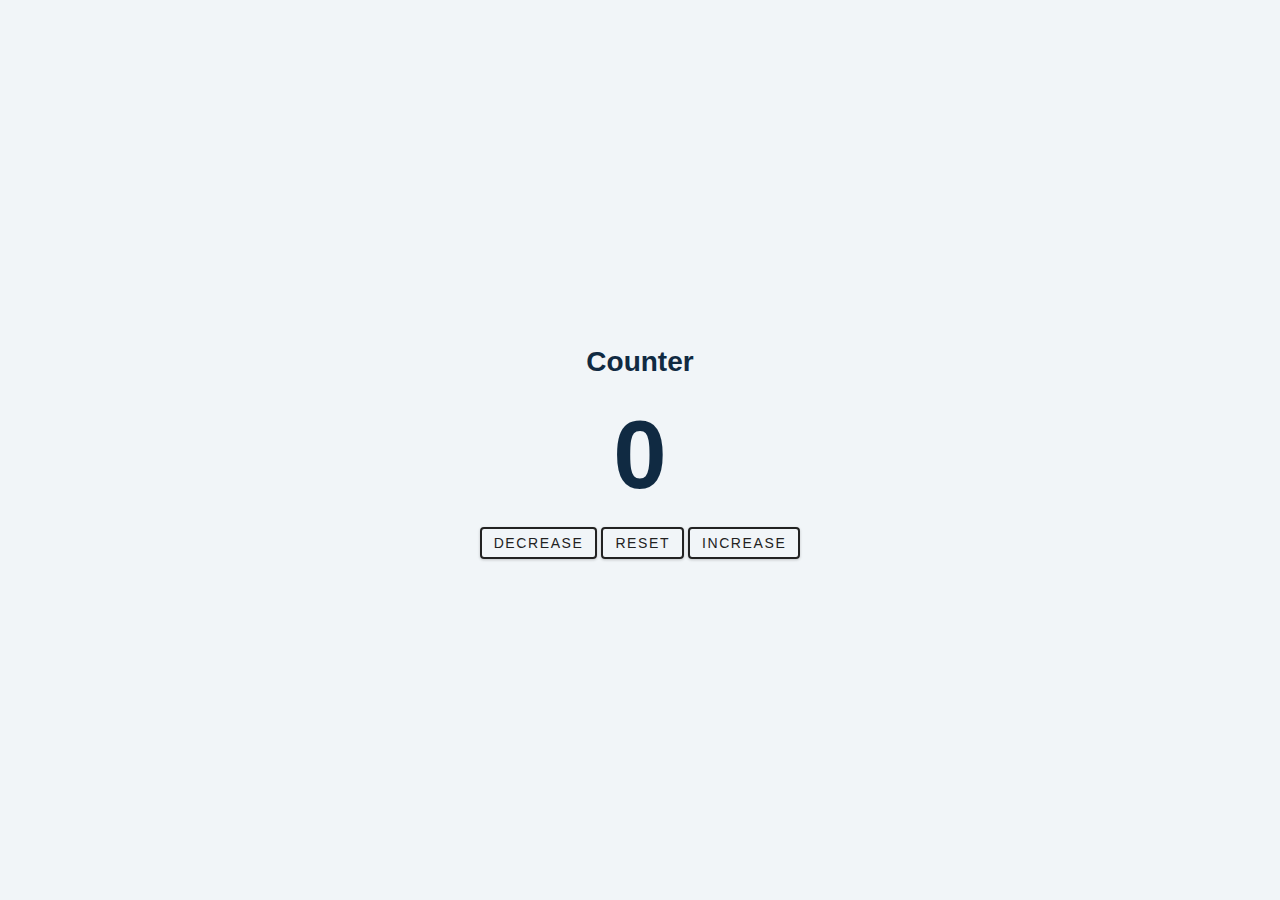
<file: counter/index.html>
<!DOCTYPE html>
<html lang="en">
<head>
    <meta charset="UTF-8">
    <meta name="viewport" content="width=device-width, initial-scale=1.0">
    <link rel="stylesheet" href="style.css">
    <title>Document</title>
</head>
<body>
    <main>
        <div class="container">
            <h1>Counter</h1>
            <span id="value">0</span>
            <div class="button-container">
                <button class="btn decrease">Decrease</button>
                <button class="btn reset">Reset</button>
                <button class="btn increase">Increase</button>
            </div>
        </div>
    </main>
</body>
    <script src="app.js"></script>
</html>
</file>
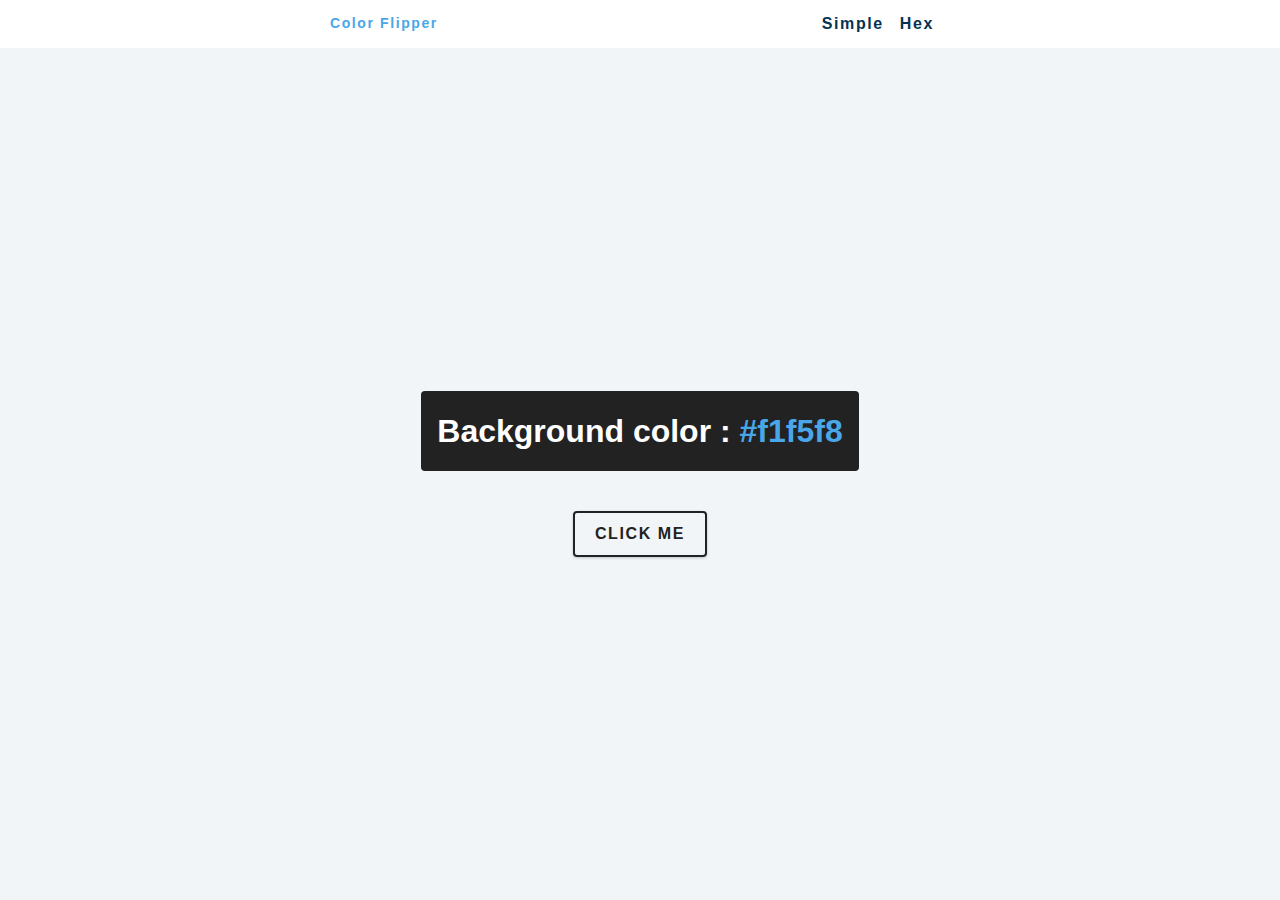
<file: create-color-flipper/index.html>
<!DOCTYPE html>
<html lang="en">
<head>
    <meta charset="UTF-8">
    <meta name="viewport" content="width=device-width, initial-scale=1.0">
    <link rel="stylesheet" href="style.css">
    <title>Document</title>
</head>
<body>
    <nav>
        <div class="nav-center">
            <h4>Color flipper</h4>
            <ul class="nav-links">
                <li>
                    <a href="index.html">Simple</a>
                </li>
                <li>
                    <a href="hex.html">Hex</a>
                </li>
            </ul>
        </div>
    </nav>
    <main>
        <div class="container">
            <h2>Background color : <span class="color">#f1f5f8</span></h2>
            <button class="btn btn-hero" id="btn">Click me</button>
        </div>
    </main>
</body>
    <script src="index.js"></script>
</html>
</file>
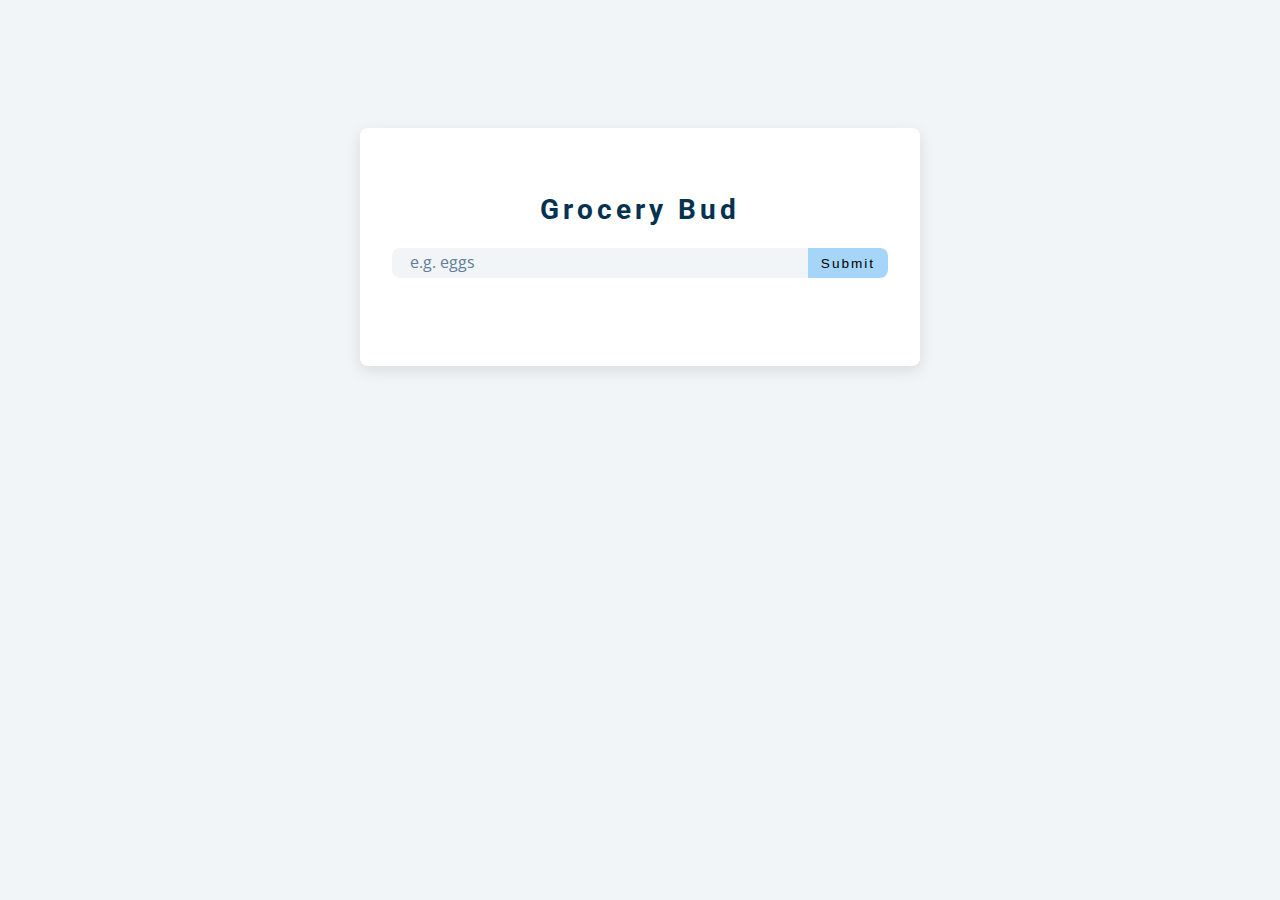
<file: grocery-bud/index.html>
<!DOCTYPE html>
<html lang="en">
<head>
    <meta charset="UTF-8">
    <meta name="viewport" content="width=device-width, initial-scale=1.0">
    <link rel="stylesheet" href="style.css">
    <link rel="stylesheet" href="https://cdnjs.cloudflare.com/ajax/libs/font-awesome/6.5.2/css/all.min.css" integrity="sha512-SnH5WK+bZxgPHs44uWIX+LLJAJ9/2PkPKZ5QiAj6Ta86w+fsb2TkcmfRyVX3pBnMFcV7oQPJkl9QevSCWr3W6A==" crossorigin="anonymous" referrerpolicy="no-referrer" />
    <title>Document</title>
</head>
<body>
    <section class="section-center">
        <form class="grocery-form">
            <p class="alert"></p>
            <h3>grocery bud</h3>
            <div class="form-control">
                <input type="text" id="grocery" placeholder="e.g. eggs">
                <button type="submit" class="submit-btn">submit</button>
            </div>
        </form>
        <div class="grocery-container">
            <div class="grocery-list">
                <!-- <article class="grocery-item"> -->
                    <!-- <p class="title">item</p>
                    <div class="btn-container">
                        <button type="button" class="edit-btn">
                            <i class="fas fa-edit"></i>
                        </button>
                        <button type="button" class="delete-btn">
                            <i class="fas fa-trash"></i>
                        </button>
                    </div> -->
                <!-- </article> -->
            </div>
            <button class="clear-btn">clear items</button>
        </div>
    </section>
</body>
    <script src="app.js "></script>
</html>
</file>
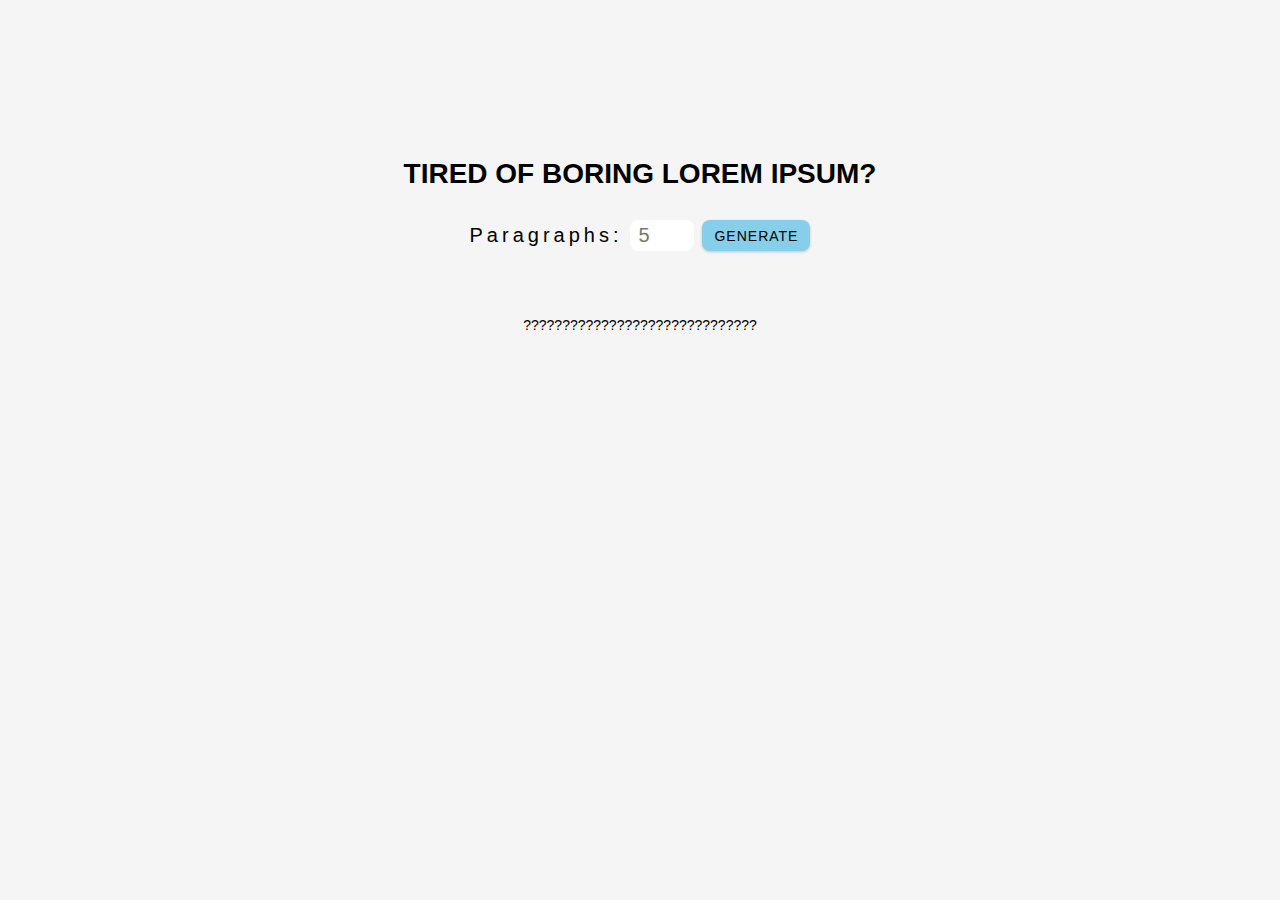
<file: lorem ipsum/index.html>
<!DOCTYPE html>
<html lang="en">
<head>
    <meta charset="UTF-8">
    <meta name="viewport" content="width=device-width, initial-scale=1.0">
    <link rel="stylesheet" href="style.css">
    <title>Document</title>
</head>
<body>
    <section class="section-center">
        <h3>tired of boring lorem ipsum?</h3>
        <form class="lorem-form">
            <label for="amount">paragraphs:</label>
            <input type="number" name="amount" id="amount" maxlength="1" placeholder="5">
            <button type="submit" class="btn">generate</button>
        </form>
        <article class="lorem-text">
            <p class="result">??????????????????????????????</p>
        </article>
    </section>
</body>
    <script src="app.js"></script>
</html>
</file>
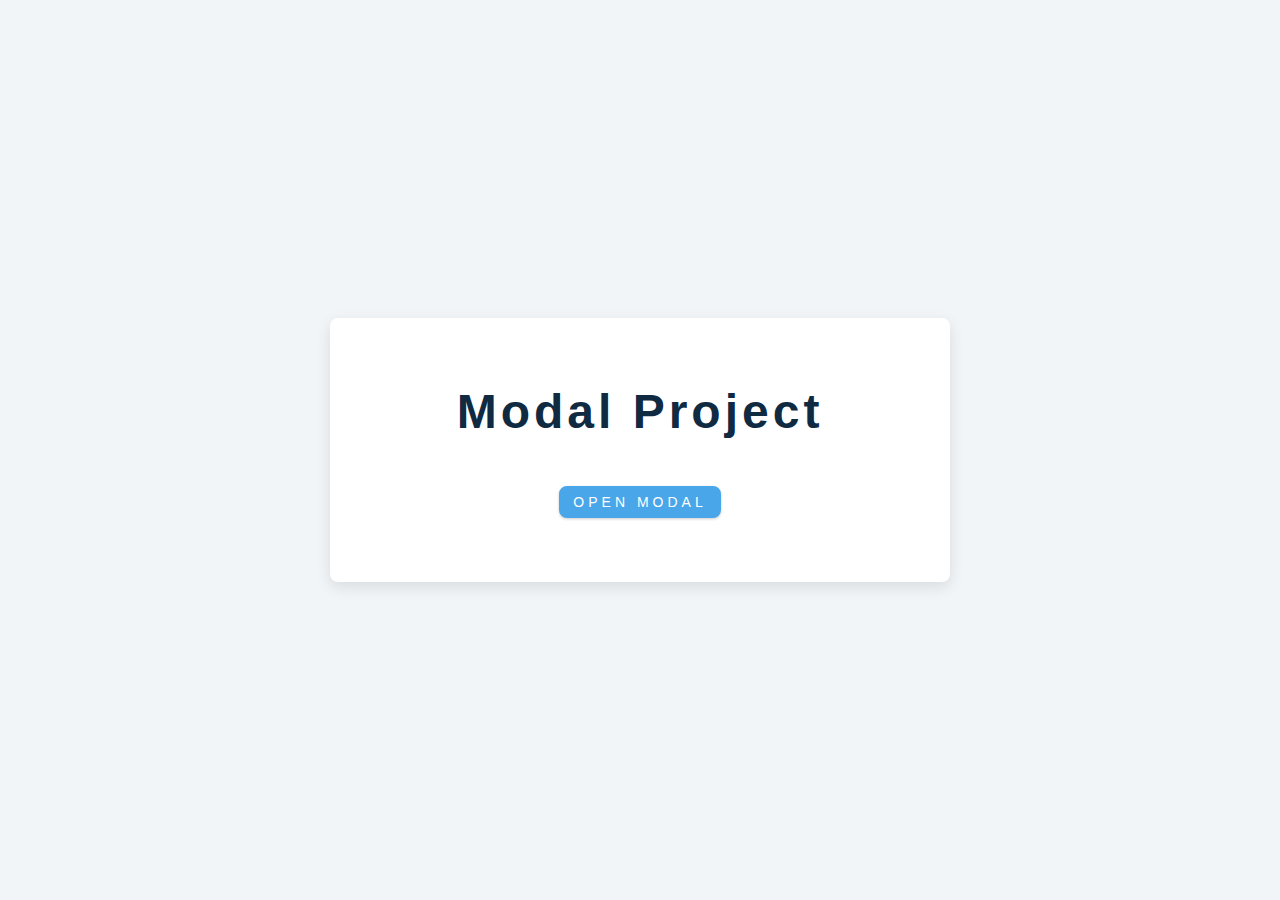
<file: modal/index.html>
<!DOCTYPE html>
<html lang="en">
  <head>
    <meta charset="UTF-8" />
    <meta name="viewport" content="width=device-width, initial-scale=1.0" />
    <!-- font-awesome -->
    <link
      rel="stylesheet"
      href="https://cdnjs.cloudflare.com/ajax/libs/font-awesome/5.14.0/css/all.min.css"
    />
    <!-- styles -->
    <link rel="stylesheet" href="style.css" />
    <title>Modal</title>
  </head>
  <body>
    <!-- hero -->
    <header class="hero">
        <div class="banner">
            <h1>modal project</h1>
            <button class="btn modal-btn">
                open modal
            </button>
        </div>
    </header>
    <!-- end -->
    <!-- modal -->
    <div class="modal-overlay">
        <div class="modal-container">
            <h3>modal content</h3>
            <button class="close-btn">
                <i class="fas fa-times"></i>
            </button>
        </div>
    </div>
</body>
    <!-- javascript -->
    <script src="app.js"></script>
</html>
</file>
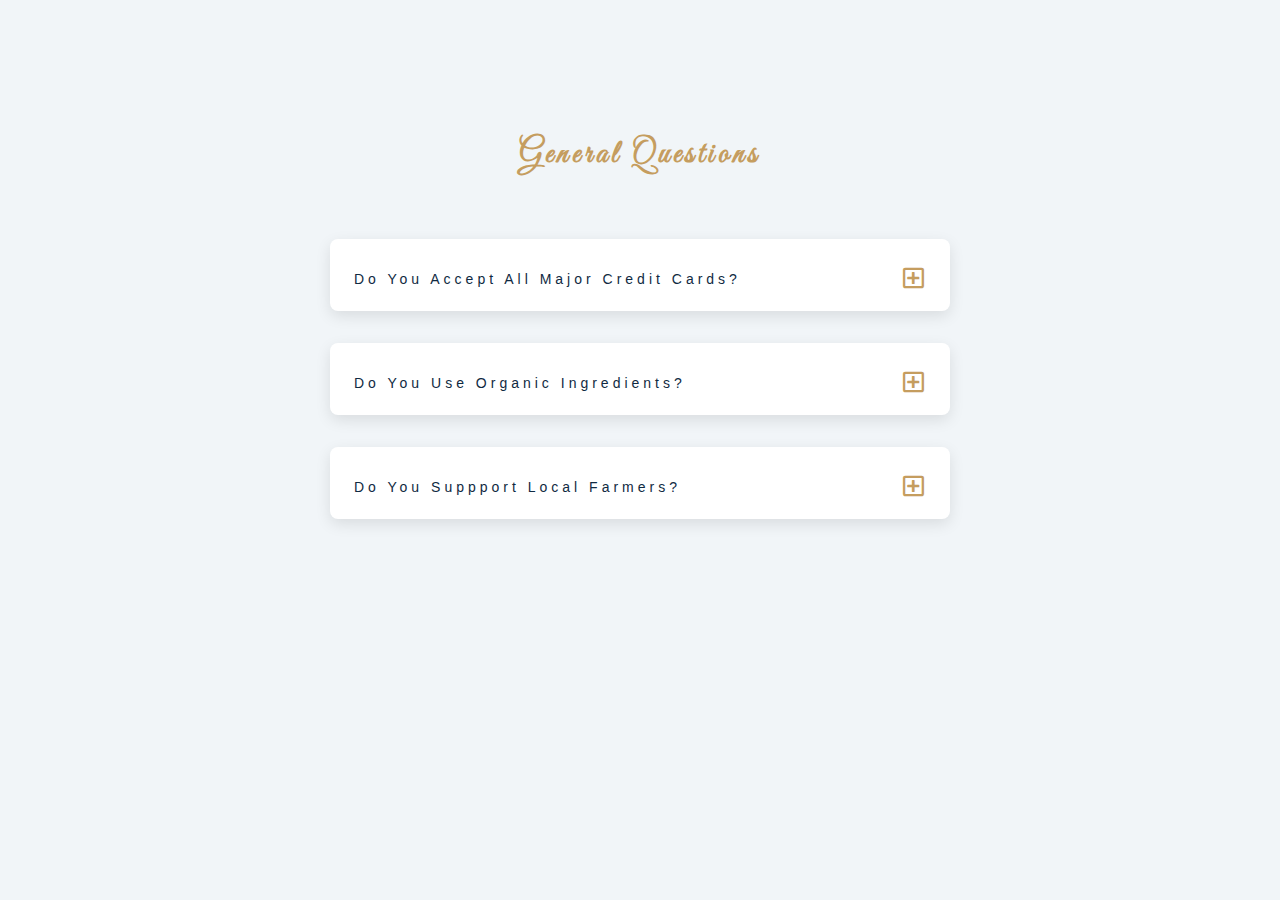
<file: question/index.html>
<!DOCTYPE html>
<html lang="en">
<head>
    <meta charset="UTF-8">
    <meta name="viewport" content="width=device-width, initial-scale=1.0">
    <link rel="stylesheet" href="style.css">
    <link rel="stylesheet" href="https://cdnjs.cloudflare.com/ajax/libs/font-awesome/5.14.0/css/all.min.css" />
    <link
      href="https://fonts.googleapis.com/css?family=Great+Vibes&display=swap"
      rel="stylesheet"
      />
      <title>Document</title>
    </head>
    <body>
        <section class="questions">
            <!-- title -->
        <div class="title">
            <h2>general questions</h2>
        </div>
        <!-- questions -->
        <div class="section-center">
            <!-- single question -->
            <article class="question">
                <div class="question-title">
                    <p>do you accept all major credit cards?</p>
                    <button type="button" class="question-btn">
                        <span class="plus-icon">
                            <i class="far fa-plus-square"></i>
                        </span>
                        <span class="minus-icon">
                            <i class="far fa-minus-square"></i>
                        </span>
                    </button>
                </div>
                <!-- question text -->
                <div class="question-text">
                    <p>
                        Lorem ipsum, dolor sit amet consectetur adipisicing elit. Recusandae ratione provident, laboriosam voluptate sint sed animi accusamus debitis natus ullam?
                    </p>
                </div>
            </article>
            
            <article class="question">
                <div class="question-title">
                    <p>do you use organic ingredients?</p>
                    <button type="button" class="question-btn">
                        <span class="plus-icon">
                            <i class="far fa-plus-square"></i>
                        </span>
                        <span class="minus-icon">
                            <i class="far fa-minus-square"></i>
                        </span>
                    </button>
                </div>
                <!-- question text -->
                <div class="question-text">
                    <p>
                        Lorem ipsum, dolor sit amet consectetur adipisicing elit. Recusandae ratione provident, laboriosam voluptate sint sed animi accusamus debitis natus ullam?
                    </p>
                </div>
            </article>

            <article class="question">
                <div class="question-title">
                    <p>do you suppport local farmers?</p>
                    <button type="button" class="question-btn">
                        <span class="plus-icon">
                            <i class="far fa-plus-square"></i>
                        </span>
                        <span class="minus-icon">
                            <i class="far fa-minus-square"></i>
                        </span>
                    </button>
                </div>
                <!-- question text -->
                <div class="question-text">
                    <p>
                        Lorem ipsum, dolor sit amet consectetur adipisicing elit. Recusandae ratione provident, laboriosam voluptate sint sed animi accusamus debitis natus ullam?
                    </p>
                </div>
            </article>
        </div>
        </section>
    </body>
        <script src="app.js"></script>
    </html>
</file>
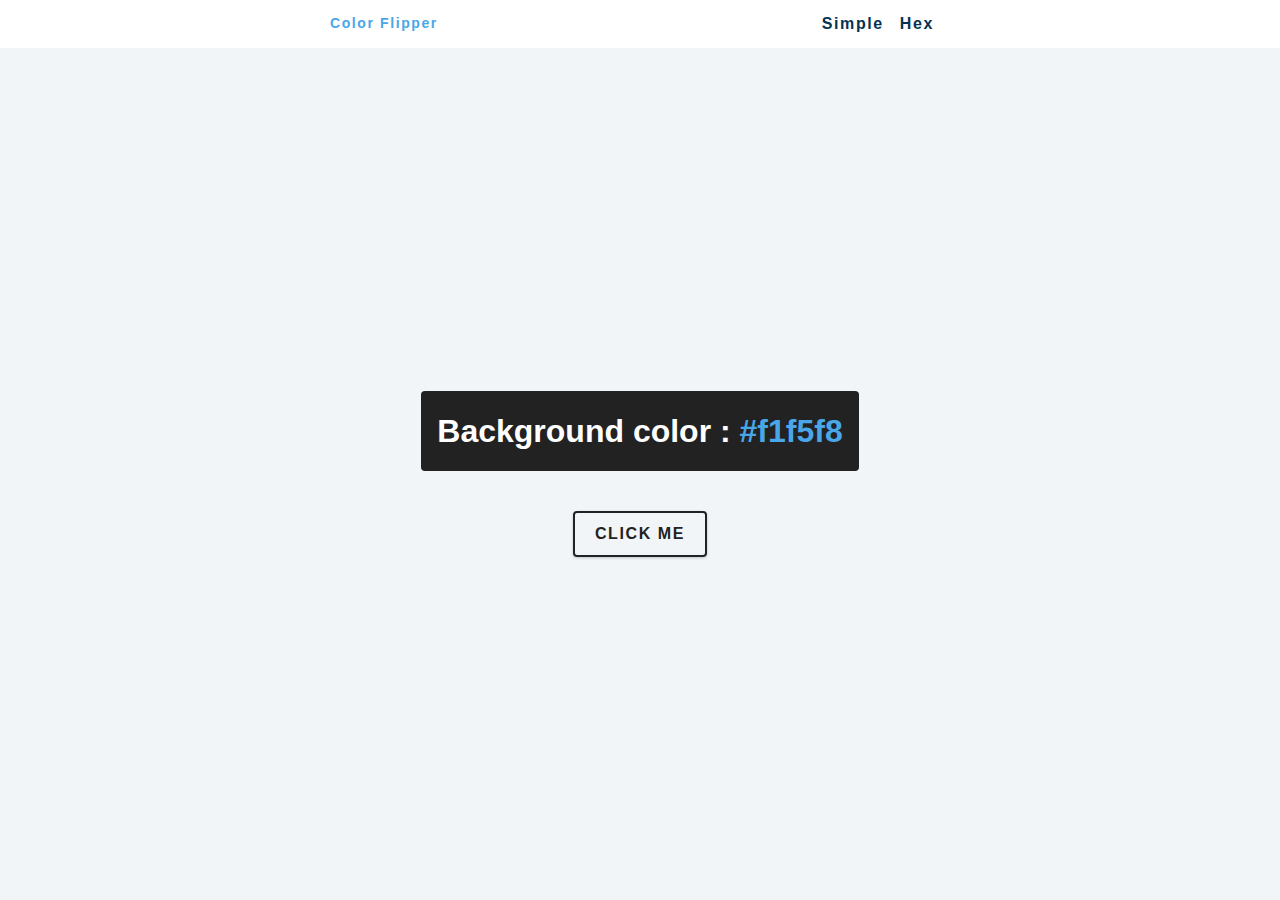
<file: create-color-flipper/hex.html>
<!DOCTYPE html>
<html lang="en">
<head>
    <meta charset="UTF-8">
    <meta name="viewport" content="width=device-width, initial-scale=1.0">
    <link rel="stylesheet" href="style.css">
    <title>Document</title>
</head>
<body>
    <nav>
        <div class="nav-center">
            <h4>Color flipper</h4>
            <ul class="nav-links">
                <li>
                    <a href="index.html">Simple</a>
                </li>
                <li>
                    <a href="hex.html">Hex</a>
                </li>
            </ul>
        </div>
    </nav>
    <main>
        <div class="container">
            <h2>Background color : <span class="color">#f1f5f8</span></h2>
            <button class="btn btn-hero" id="btn">Click me</button>
        </div>
    </main>
</body>
    <script src="hex.js"></script>
</html>
</file>
<file: counter/style.css>
* {
    margin: 0;
    padding: 0;
    box-sizing: border-box;
}

body {
    font-family: 'Roboto', sans-serif;
    background: hsl(210, 36%, 96%);
    color: hsl(209, 61%, 16%);
    line-height: 1.5;
    font-size: 0.875rem;
}

main {
    min-height: 100vh;
    display: grid;
    place-items: center;
}

.container {
    text-align: center;
}

#value {
    font-size: 6rem;
    font-weight: bold;
}

.btn {
    text-transform: uppercase;
    background: transparent;
    color: #222;
    padding: 0.375rem 0.75rem;
    letter-spacing: 0.1rem;
    transition: all 0.3s linear;
    font-size: 0.875rem;
    border: 2px solid #222;
    cursor: pointer;
    box-shadow: 0 1px 3px rgba(0, 0, 0, 0.2);
    border-radius: 0.25rem;
    margin: 0.5;
}

.btn:hover {
    color: #fff;
    background: #222;
}
</file>
<file: create-color-flipper/style.css>
* {
    margin: 0;
    padding: 0;
    box-sizing: border-box;
}

body {
    font-family: "Open Sans", sans-serif;
    background: hsl(210, 36%, 96%);
    color: hsl(209, 61%, 16%);
    line-height: 1.5;
    font-size: 0.875rem;
}

header {
    width: 100%;
    height: 100px;
    display: flex;
    align-items: center;
    justify-content: space-around
}

nav {
    background: #fff;
    height: 3rem;
    display: grid;
    align-items: center;
    box-shadow: rgba(0, 0, 0, 0.2);
}

.nav-center {
    width: 90vw;
    max-width: 620px;
    margin: 0 auto;
    display: flex;
    align-items: center;
    justify-content: space-between
}

.nav-center h4 {
    margin-bottom: 0;
    color: hsl(205, 78%, 60%);
    font-size: 0.875rem;
    letter-spacing: 0.1rem;
    text-transform: capitalize;
    line-height: 1.25;
}

.nav-links {
    display: flex;
    list-style: none;
}

nav a {
    text-transform: capitalize;
    font-weight: 700;
    font-size: 1rem;
    color: hsl(205, 86%, 17%);
    letter-spacing: 0.1rem;
    margin-right: 1rem;
    text-decoration: none;
}

nav a:hover {
    background-color: hsl(205, 78%, 60%);
}

main {
    min-height: calc(100vh - 3rem);
    display: grid;
    place-items: center;
}

.container {
    text-align: center;
}

.container h2 {
    background: #222;
    color: #fff;
    padding: 1rem;
    border-radius: 0.25rem;
    margin-bottom: 2.5rem;
    font-size: 2rem;
}

.color {
    color: hsl(205, 78%, 60%);
}

.btn-hero {
    text-transform: uppercase;
    background: transparent;
    color: #222;
    letter-spacing: 0.1rem;
    display: inline-block;
    font-weight: 700;
    transition: all 0.3s linear;
    border: 2px solid #222;
    cursor: pointer;
    box-shadow: 0 1px 3px rgba(0, 0, 0, 0.2);
    border-radius: 0.25rem;
    font-size: 1rem;
    padding: 0.75rem 1.25rem;
}

.btn-hero:hover {
    background: #222;
    color: #fff;
}
</file>
<file: grocery-bud/style.css>
/*
=============== 
Fonts
===============
*/
@import url("https://fonts.googleapis.com/css?family=Open+Sans|Roboto:400,700&display=swap");

/*
=============== 
Variables
===============
*/

:root {
  /* dark shades of primary color*/
  --clr-primary-1: hsl(205, 86%, 17%);
  --clr-primary-2: hsl(205, 77%, 27%);
  --clr-primary-3: hsl(205, 72%, 37%);
  --clr-primary-4: hsl(205, 63%, 48%);
  /* primary/main color */
  --clr-primary-5: #49a6e9;
  /* lighter shades of primary color */
  --clr-primary-6: hsl(205, 89%, 70%);
  --clr-primary-7: hsl(205, 90%, 76%);
  --clr-primary-8: hsl(205, 86%, 81%);
  --clr-primary-9: hsl(205, 90%, 88%);
  --clr-primary-10: hsl(205, 100%, 96%);
  /* darkest grey - used for headings */
  --clr-grey-1: hsl(209, 61%, 16%);
  --clr-grey-2: hsl(211, 39%, 23%);
  --clr-grey-3: hsl(209, 34%, 30%);
  --clr-grey-4: hsl(209, 28%, 39%);
  /* grey used for paragraphs */
  --clr-grey-5: hsl(210, 22%, 49%);
  --clr-grey-6: hsl(209, 23%, 60%);
  --clr-grey-7: hsl(211, 27%, 70%);
  --clr-grey-8: hsl(210, 31%, 80%);
  --clr-grey-9: hsl(212, 33%, 89%);
  --clr-grey-10: hsl(210, 36%, 96%);
  --clr-white: #fff;
  --clr-red-dark: hsl(360, 67%, 44%);
  --clr-red-light: hsl(360, 71%, 66%);
  --clr-green-dark: hsl(125, 67%, 44%);
  --clr-green-light: hsl(125, 71%, 66%);
  --clr-black: #222;
  --ff-primary: "Roboto", sans-serif;
  --ff-secondary: "Open Sans", sans-serif;
  --transition: all 0.3s linear;
  --spacing: 0.25rem;
  --radius: 0.5rem;
  --light-shadow: 0 5px 15px rgba(0, 0, 0, 0.1);
  --dark-shadow: 0 5px 15px rgba(0, 0, 0, 0.2);
  --max-width: 1170px;
  --fixed-width: 620px;
}
/*
=============== 
Global Styles
===============
*/

*,
::after,
::before {
  margin: 0;
  padding: 0;
  box-sizing: border-box;
}
body {
  font-family: var(--ff-secondary);
  background: var(--clr-grey-10);
  color: var(--clr-grey-1);
  line-height: 1.5;
  font-size: 0.875rem;
}
ul {
  list-style-type: none;
}
a {
  text-decoration: none;
}
img:not(.logo) {
  width: 100%;
}
img {
  display: block;
}

h1,
h2,
h3,
h4 {
  letter-spacing: var(--spacing);
  text-transform: capitalize;
  line-height: 1.25;
  margin-bottom: 0.75rem;
  font-family: var(--ff-primary);
}
h1 {
  font-size: 3rem;
}
h2 {
  font-size: 2rem;
}
h3 {
  font-size: 1.25rem;
}
h4 {
  font-size: 0.875rem;
}
p {
  margin-bottom: 1.25rem;
  color: var(--clr-grey-5);
}
@media screen and (min-width: 800px) {
  h1 {
    font-size: 4rem;
  }
  h2 {
    font-size: 2.5rem;
  }
  h3 {
    font-size: 1.75rem;
  }
  h4 {
    font-size: 1rem;
  }
  body {
    font-size: 1rem;
  }
  h1,
  h2,
  h3,
  h4 {
    line-height: 1;
  }
}
/*  global classes */

.btn {
  text-transform: uppercase;
  background: transparent;
  color: var(--clr-black);
  padding: 0.375rem 0.75rem;
  letter-spacing: var(--spacing);
  display: inline-block;
  transition: var(--transition);
  font-size: 0.875rem;
  border: 2px solid var(--clr-black);
  cursor: pointer;
  box-shadow: 0 1px 3px rgba(0, 0, 0, 0.2);
  border-radius: var(--radius);
}
.btn:hover {
  color: var(--clr-white);
  background: var(--clr-black);
}
/* section */
.section {
  padding: 5rem 0;
}

.section-center {
  width: 90vw;
  margin: 0 auto;
  max-width: 35rem;
  margin-top: 8rem;
}
@media screen and (min-width: 992px) {
  .section-center {
    width: 95vw;
  }
}
main {
  min-height: 100vh;
  display: grid;
  place-items: center;
}
/*
=============== 
Grocery List
===============
*/
.section-center {
  background: var(--clr-white);
  border-radius: var(--radius);
  box-shadow: var(--light-shadow);
  transition: var(--transition);
  padding: 2rem;
}
.section-center:hover {
  box-shadow: var(--dark-shadow);
}
.alert {
  margin-bottom: 1rem;
  height: 1.25rem;
  display: grid;
  align-items: center;
  text-align: center;
  font-size: 0.7rem;
  border-radius: 0.25rem;
  letter-spacing: var(--spacing);
  text-transform: capitalize;
}
.alert-danger {
  color: #721c24;
  background: #f8d7da;
}
.alert-success {
  color: #155724;
  background: #d4edda;
}
.grocery-form h3 {
  color: var(--clr-primary-1);
  margin-bottom: 1.5rem;
  text-align: center;
}
.form-control {
  display: flex;
  justify-content: center;
}
#grocery {
  padding: 0.25rem;
  padding-left: 1rem;
  background: var(--clr-grey-10);
  border-top-left-radius: var(--radius);
  border-bottom-left-radius: var(--radius);
  border-color: transparent;
  font-size: 1rem;
  flex: 1 0 auto;
  color: var(--clr-grey-5);
}
#grocery::placeholder {
  font-family: var(--ff-secondary);
  color: var(--clr-grey-5);
}
.submit-btn {
  background: var(--clr-primary-8);
  border-color: transparent;
  flex: 0 0 5rem;
  display: grid;
  align-items: center;
  padding: 0.25rem;
  text-transform: capitalize;
  letter-spacing: 2px;
  border-top-right-radius: var(--radius);
  border-bottom-right-radius: var(--radius);
  cursor: pointer;
  content: var(--clr-primary-5);
  transition: var(--transition);
  font-size: 0.85rem;
}
.submit-btn:hover {
  background: var(--clr-primary-5);
  color: var(--clr-white);
}

.grocery-container {
  margin-top: 2rem;
  transition: var(--transition);
  visibility: hidden;
}
.show-container {
  visibility: visible;
}
.grocery-item {
  display: flex;
  align-items: center;
  justify-content: space-between;
  margin-bottom: 0.5rem;
  transition: var(--transition);
  padding: 0.25rem 1rem;
  border-radius: var(--radius);
  text-transform: capitalize;
}
.grocery-item:hover {
  color: var(--clr-grey-5);
  background: var(--clr-grey-10);
}
.grocery-item:hover .title {
  color: var(--clr-grey-5);
}
.title {
  margin-bottom: 0;
  color: var(--clr-grey-1);
  letter-spacing: 2px;
  transition: var(--transition);
}
.edit-btn,
.delete-btn {
  background: transparent;
  border-color: transparent;
  cursor: pointer;
  font-size: 0.7rem;
  margin: 0 0.15rem;
  transition: var(--transition);
}
.edit-btn {
  color: var(--clr-green-light);
}
.edit-btn:hover {
  color: var(--clr-green-dark);
}
.delete-btn {
  color: var(--clr-red-light);
}
.delete-btn:hover {
  color: var(--clr-red-dark);
}
.clear-btn {
  text-transform: capitalize;
  width: 10rem;
  height: 1.5rem;
  display: grid;
  align-items: center;
  background: transparent;
  border-color: transparent;
  color: var(--clr-red-light);
  margin: 0 auto;
  font-size: 0.85rem;
  letter-spacing: var(--spacing);
  cursor: pointer;
  transition: var(--transition);
  margin-top: 1.25rem;
}
.clear-btn:hover {
  color: var(--clr-red-dark);
}
</file>
<file: lorem ipsum/style.css>
* {
    margin: 0;
    padding: 0;
    box-sizing: border-box;
}

body {
    font-family: "Open sans", sans-serif;
    line-height: 1.5;
    font-size: 0.875rem;
    background: whitesmoke;
    display: flex;
    justify-content: center;
}

section {
    padding: 5rem 0;
}

.section-center {
    width: 90vw;
    margin: 0 auto;
    max-width: 40rem;
    margin-top: 5rem;
    text-align: center;
}

h3 {
    text-transform: uppercase;
    font-size: 1.75rem;
    line-height: 1;
    display: flex;
    justify-content: center;
    align-items: center;
}

.lorem-form {
    text-transform: capitalize;
    letter-spacing: 0.25rem;
    margin-top: 2rem;
    margin-bottom: 4rem;
    display: flex;
    justify-content: center;
    text-align: center;
}

label {
    font-size: 1.25rem;
}

input {
    padding: 0.25rem 0.5rem;
    width: 4rem;
    border-radius: 0.5rem;
    border: none;
    margin: 0 0.5rem;
    font-size: 1.25rem;
}

button {
    background: skyblue;
    border-radius: 0.5rem;
    padding: 0.375rem 0.75rem;
    display: inline-block;
    text-transform: uppercase;
    border: none;
    letter-spacing: 1px;
    font-size: 0.875rem;
    cursor: pointer;
    box-shadow: 0 1px 3px rgba(0, 0, 0, 0.2);
    transition: all 0.3s linear;
}

button:hover {
    background: lightskyblue;
    color: lightsteelblue;

}

.result {
    margin-bottom: 2rem;
}
</file>
<file: modal/style.css>
* {
    margin: 0;
    padding: 0;
    box-sizing: border-box;
}

body {
    font-family: 'Open sans', sans-serif;
    background: hsl(210, 36%, 96%);
    color: hsl(209, 61%, 16%);
    line-height: 1.5;
    font-size: 0.875rem;
}

h1, h3 {
    letter-spacing: 0.25rem;
    text-transform: capitalize;
    line-height: 1.25;
    margin-bottom: 0.75rem;
    font-family: "Roboto", sans-serif;
}

h1 {
    font-size: 3rem;
}

h3 {
    font-size: 1.25rem;
}

.hero {
    min-height: 100vh;
    background: url("https://raw.githubusercontent.com/john-smilga/javascript-basic-projects/master/06-modal/setup/hero.jpeg") center/cover no-repeat;
    display: grid;
    place-items: center;
}

.banner {
    background: #fff;
    padding: 4rem 0;
    border-radius: 0.5rem;
    box-shadow: 0 5px 15px rgba(0, 0, 0, 0.1);
    text-align: center;
    width: 90vw;
    max-width: 620px;
}

.btn {
    text-transform: uppercase;
    background: transparent;
    color: #222;
    padding: 0.375rem 0.75rem;
    letter-spacing: 0.25rem;
    display: inline-block;
    transition: all 0.3s linear;
    font-size: 0.875rem;
    border: 2px solid #222;
    cursor: pointer;
    box-shadow: 0 1px 3px rgba(0, 0, 0, 0.2);
    border-radius: 0.5rem;
}

.btn:hover {
    color: #fff;
    background: #222;
}

.modal-btn {
    margin-top: 2rem;
    background: #49a6e9;    
    border-color: #49a6e9;
    color: #fff;
}

.modal-btn:hover {
    background: transparent;
    color: #49a6e9;
}

.modal-overlay {
    position: fixed;
    top: 0;
    left: 0;
    width: 100%;
    height: 100%;
    background: rgba(73, 166, 233, 0.5);
    display: grid;
    place-items: center;
    transition: all 0.3s linear;
    visibility: hidden;
    z-index: -10;
}

/* open-moda */
.open-modal {
    visibility: visible;
    z-index: 10;
}

.modal-container {
    background: #fff;
    border-radius: 0.5;
    width: 90vw;
    height: 30vh;
    max-width: 620px;
    text-align: center;
    display: grid;
    place-items: center;
    position: relative;
}

.close-btn {
    position: absolute;
    top: 1rem;
    right: 1rem;
    font-size: 2rem;
    background: transparent;
    border-color: transparent;
    color: hsl(360, 67%, 44%);
    cursor: pointer;
    transition: all 0.3s linear;
}

.close-btn:hover {
    color: hsl(360, 71%, 66%);
    transform: scale(1.3);
}
</file>
<file: question/style.css>
* {
    margin: 0;
    padding: 0;
    box-sizing: border-box;
}

body {
    font-family: "Open sans", sans-serif;
    background: hsl(210, 36%, 96%);
    color: hsl(209, 61%, 16%);
    line-height: 1.5;
    font-size: 0.875rem;
}

h2 {
    letter-spacing: 0.25rem;
    text-transform: capitalize;
    line-height: 1.25;
    margin-bottom: 0.75rem;
    font-family: "Roboto", sans-serif;
    font-size: 2rem;
}

p {
    margin-bottom: 1.25rem;
    color: hsl(210, 22%, 49%);
}

.section {
    padding: 5rem 0;
}

.section-center {
    width: 90vw;
    margin: 0 auto;
    max-width: 1170px;
}

.title {
    margin-top: 15vh;
    margin-bottom: 4rem;
}

.title h2 {
    color: #c59d5f;
    font-family: "Great Vibes", sans-serif;
    text-align: center;
}

.section-center {
    max-width: 620px;
}

.question {
    background: #fff;
    border-radius: 0.5rem;
    box-shadow  : 0 5px 15px rgba(0, 0, 0, 0.1);
    padding: 1.5rem 1.5rem 0 1.5rem;
    margin-bottom: 2rem;
}

.question-title {
    display: flex;
    justify-content: space-between;
    align-items: center;
    text-transform: capitalize;
    padding-bottom: 1rem;
}

.question-title p {
    margin-bottom: 0;
    letter-spacing: 0.25rem;
    color: hsl(209, 61%, 16%);
}

.question-btn {
    font-size: 1.5rem;
    background: transparent;
    border-color: transparent;
    cursor: pointer;
    color: #c59d5f;
    transition: all 0.3s linear;
}

.question-btn:hover {
    transform: rotate(90deg);
}

.question-text {
    padding: 1rem 0 1.5rem 0;
    border-top: 1px solid rgba(0, 0, 0, 0.2);

}

.question-text p {
    margin-bottom: 0;
 
}
/* hidden text */
.question-text {
    display: none;
}

.show-text .question-text {
    display: block;
}

.minus-icon {
    display: none;
}

.show-text .minus-icon {
    display: inline;
}

.show-text .plus-icon {
    display: none;
}
</file>
